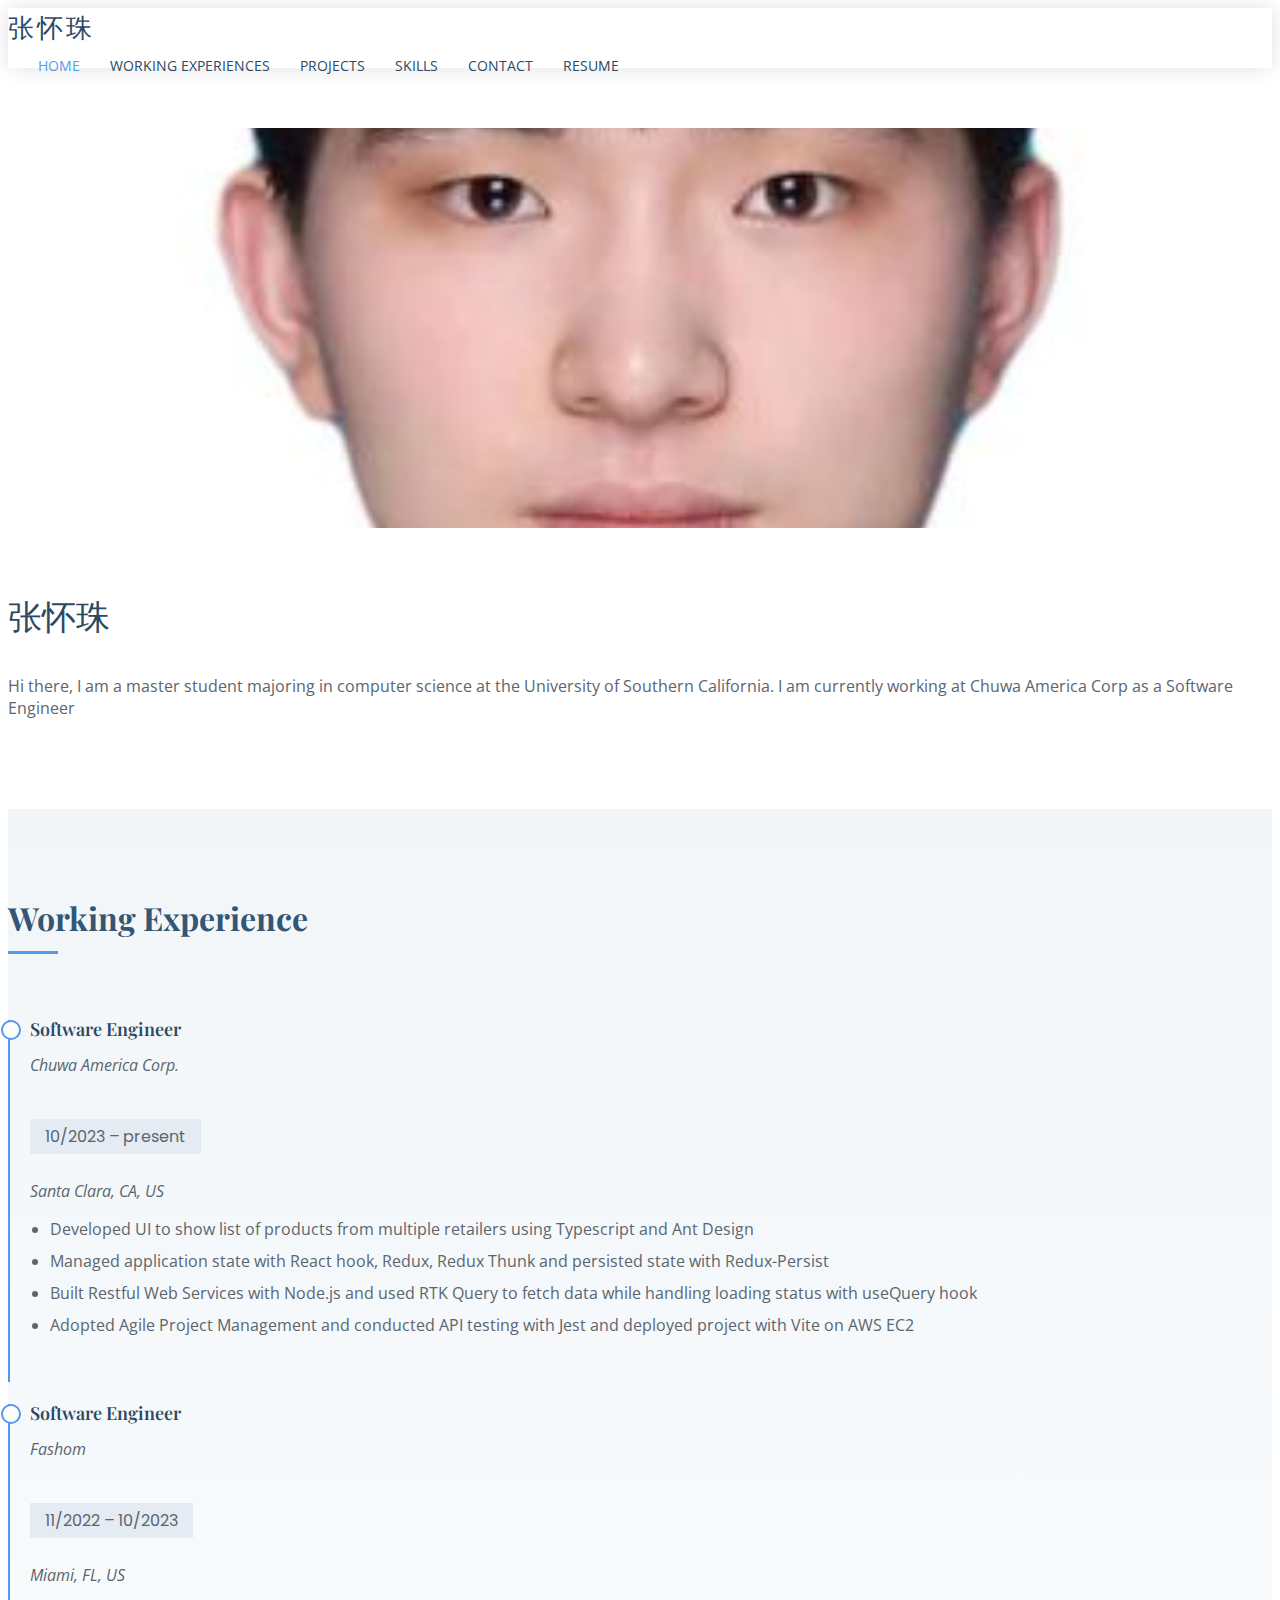
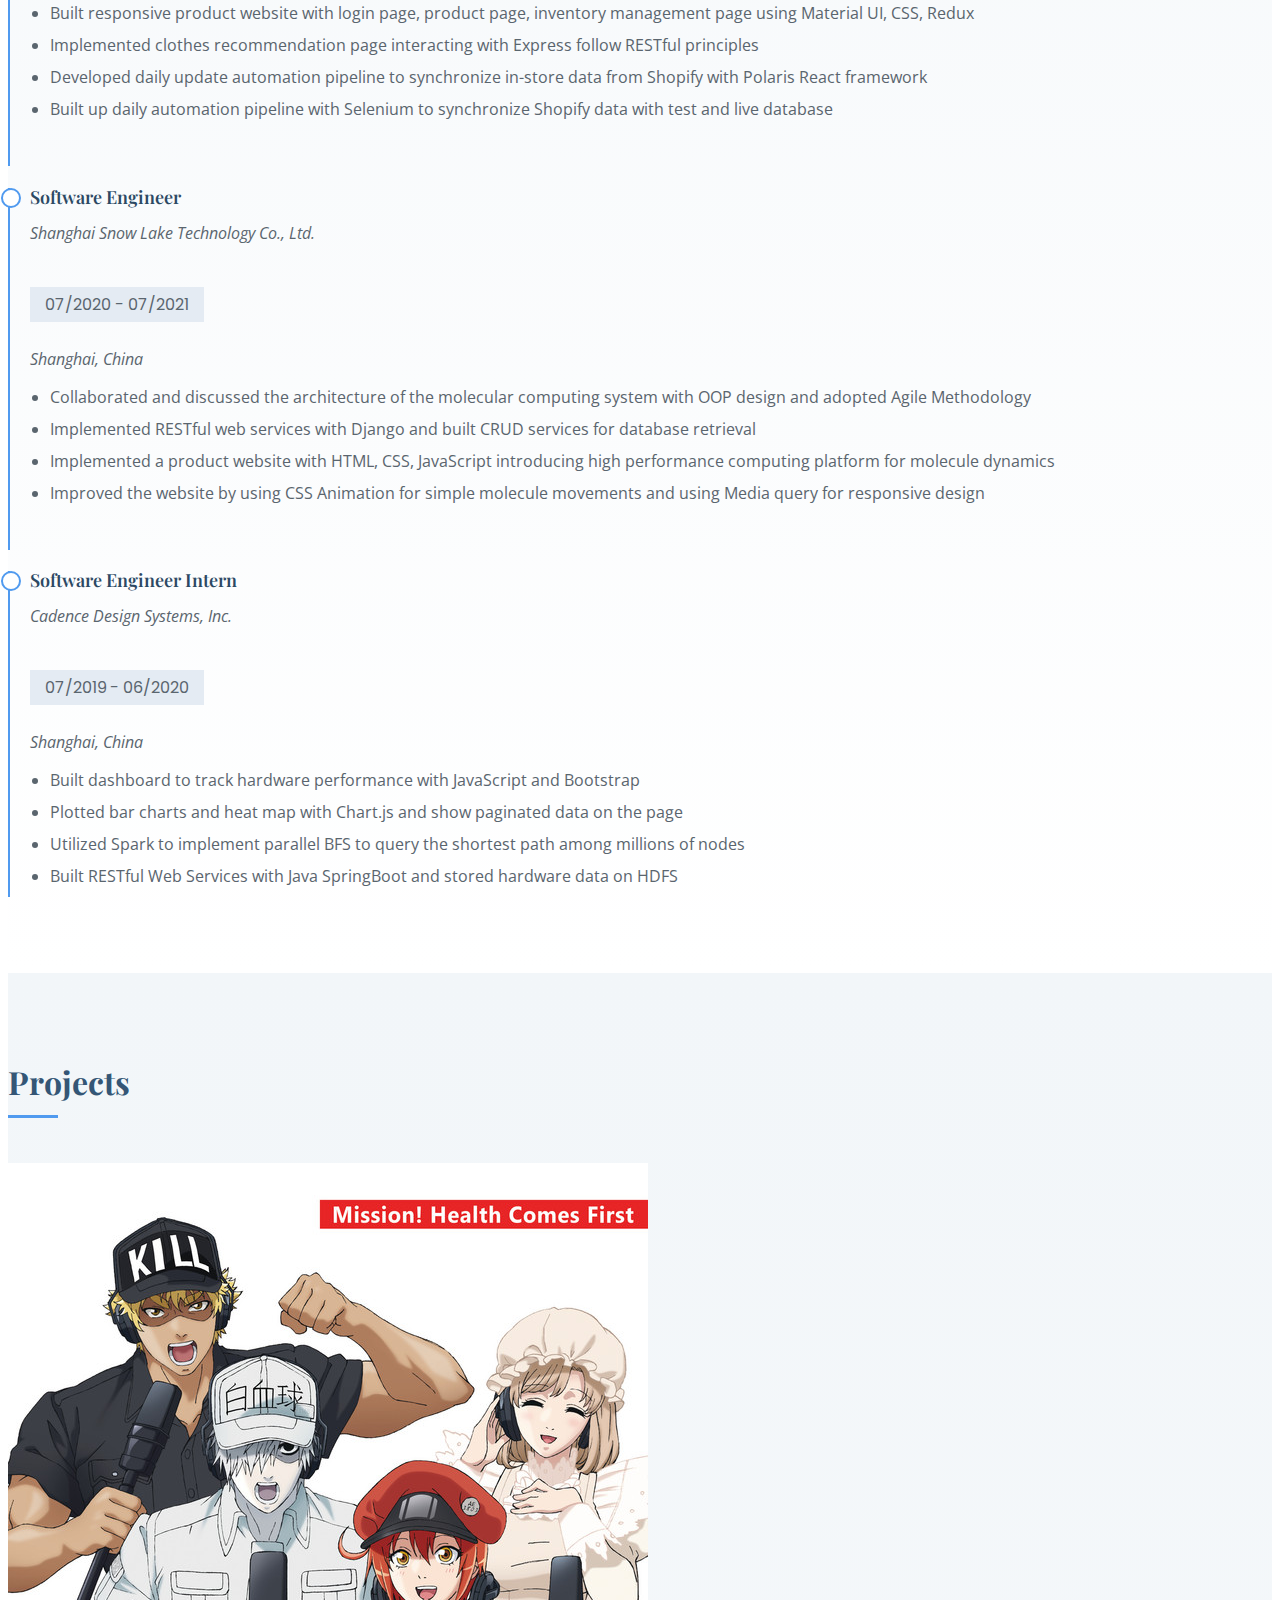
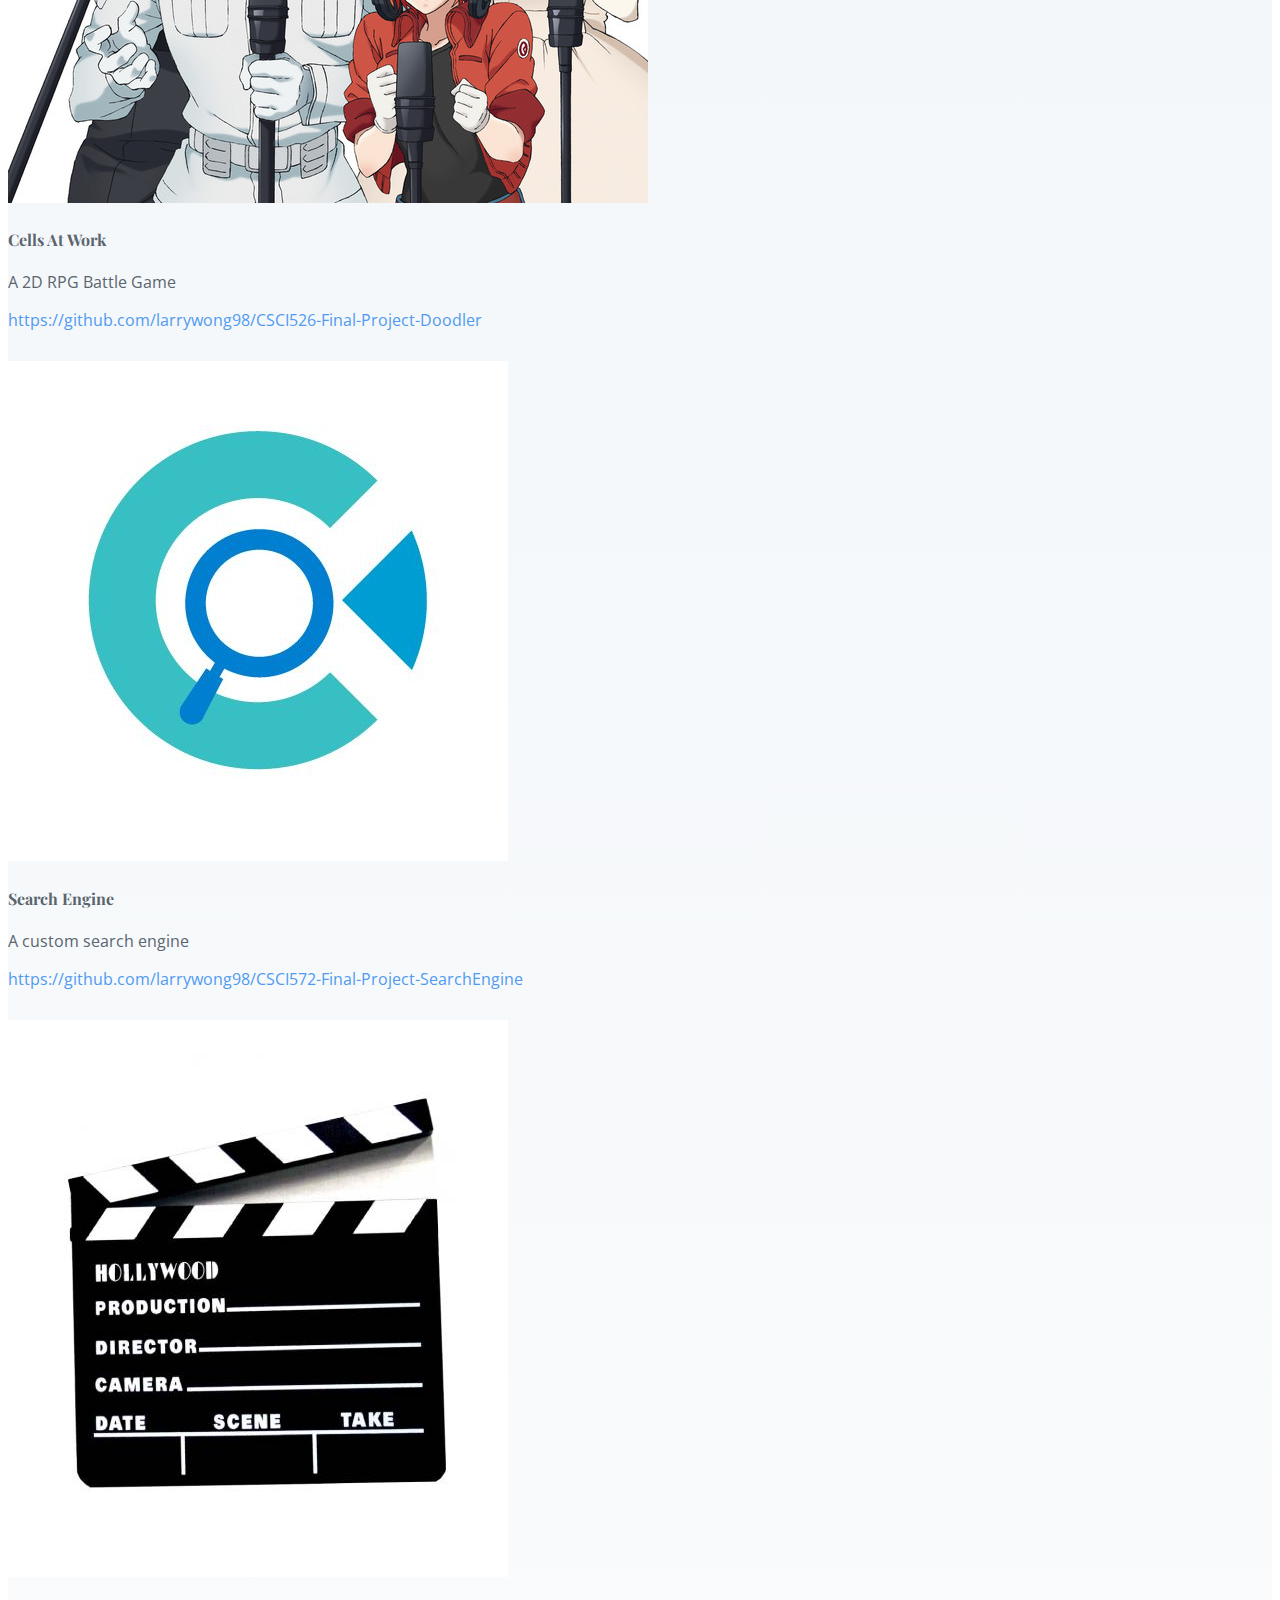
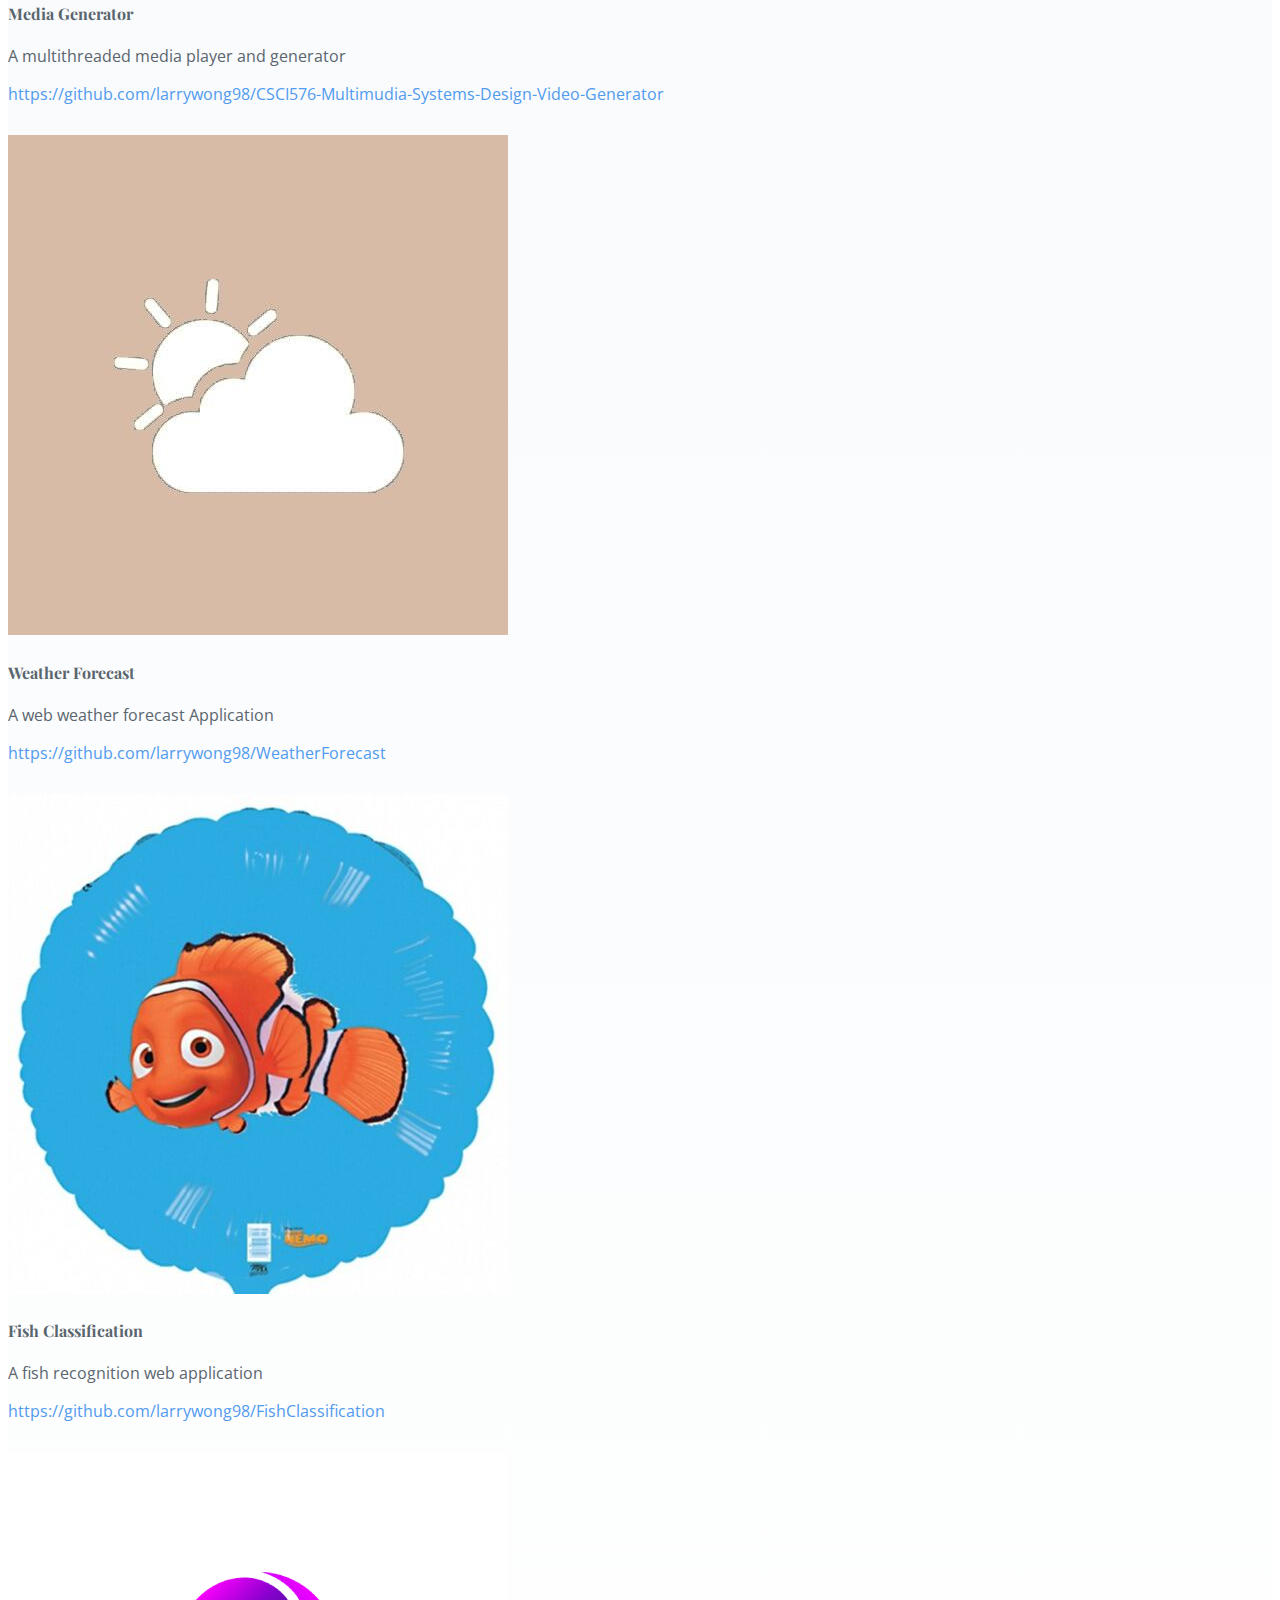
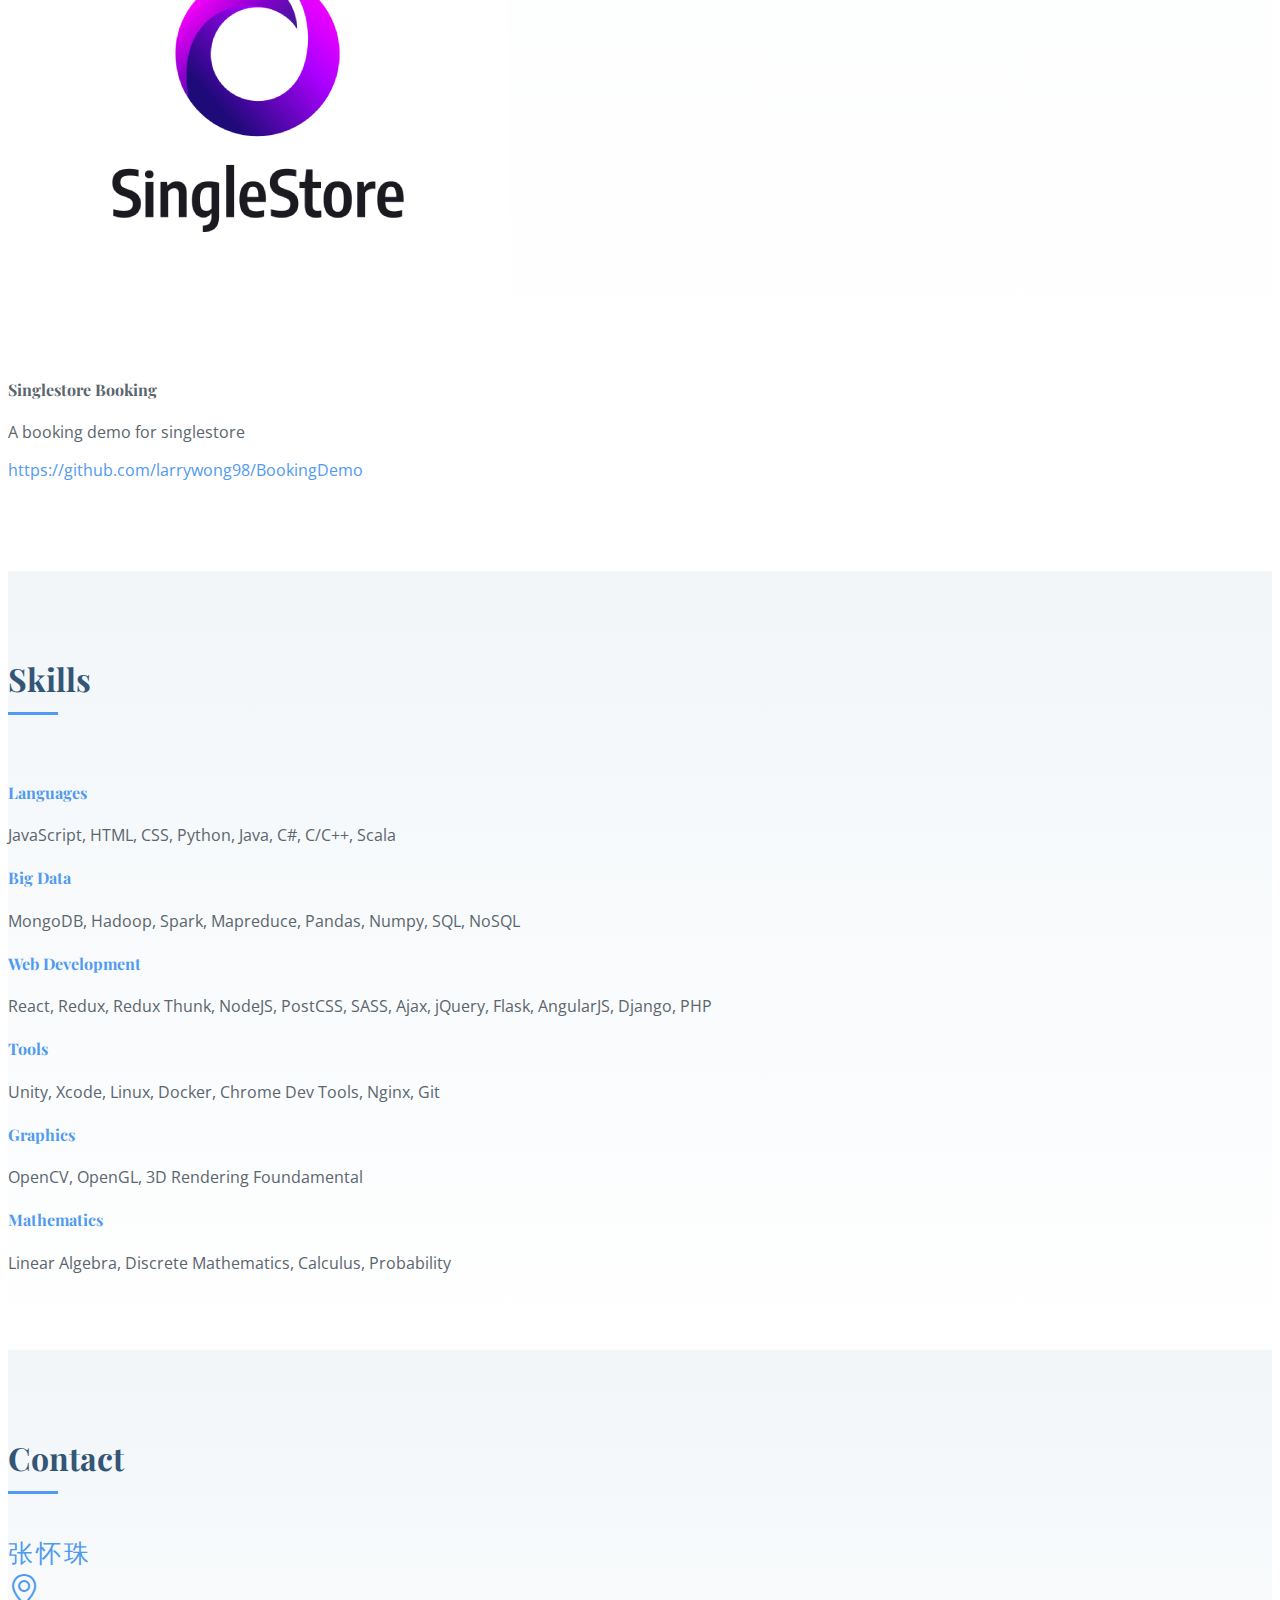
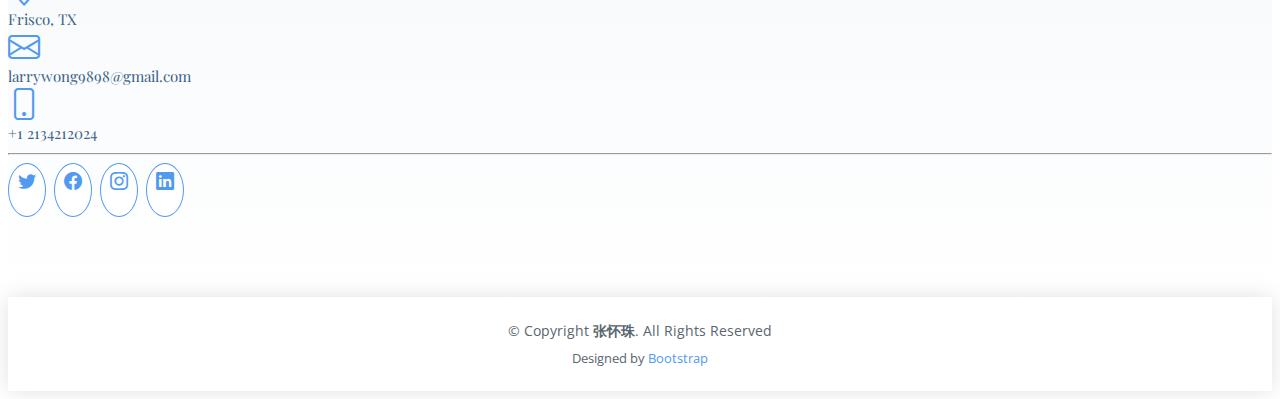
<file: index.html>
<!DOCTYPE html>
<html lang="en">

<head>
  <meta charset="utf-8">
  <meta content="width=device-width, initial-scale=1.0" name="viewport">
  <meta name="format-detection" content="telephone=no">
  <title>Welcome</title>

  <link href="https://cdn.jsdelivr.net/npm/bootstrap@5.1.3/dist/css/bootstrap.min.css" rel="stylesheet"
    integrity="sha384-1BmE4kWBq78iYhFldvKuhfTAU6auU8tT94WrHftjDbrCEXSU1oBoqyl2QvZ6jIW3" crossorigin="anonymous">
  <link rel="stylesheet" href="https://cdn.jsdelivr.net/npm/bootstrap-icons@1.3.0/font/bootstrap-icons.css">
  <link href='https://unpkg.com/boxicons@2.1.2/css/boxicons.min.css' rel='stylesheet'>

  <link href="img/favicon.png" type="image/x-icon" rel="shortcut icon">
  <link href="img/apple-touch-icon.png" rel="apple-touch-icon">

  <link
    href="https://fonts.googleapis.com/css?family=Open+Sans:300,300i,400,400i,600,600i,700,700i|Poppins:300,300i,400,400i,500,500i,600,600i,700,700i|Playfair+Display:400,400i,500,500i,600,600i,700,700i&subset=cyrillic"
    rel="stylesheet">

  <link href="css/style.css" rel="stylesheet">

</head>

<body>
  <header id="header" class="d-flex align-items-center">
    <div class="container d-flex align-items-center justify-content-between">
      <div class="logo">
        <h1><a href="index.html">张怀珠</a></h1>
      </div>

      <nav id="navbar" class="navbar">
        <ul>
          <li><a class="nav-link scrollto active" href="#">HOME</a></li>
          <li><a class="nav-link scrollto" href="#experiences">WORKING EXPERIENCES</a></li>
          <li><a class="nav-link scrollto" href="#projects">PROJECTS</a></li>
          <li><a class="nav-link scrollto" href="#skills">SKILLS</a></li>
          <li><a class="nav-link scrollto" href="#contact">CONTACT</a></li>
          <li><a class="nav-link scrollto" href="https://zhz292.github.io/zhz.pdf">RESUME</a></li>
        </ul>
        <i class="bi bi-list mobile-nav-toggle"></i>
      </nav>
    </div>
  </header>

  <main id="main">
    <section id="about" class="about">
      <div class="container">
        <div
          class="image col-xl-6 offset-xl-3 d-flex align-items-stretch justify-content-center justify-content-lg-start">
        </div>
        <div class="row no-gutters">

          <div class="col-xl-8 offset-xl-2 ps-0 ps-lg-5 pe-lg-1 d-flex align-items-stretch">
            <div class="content d-flex flex-column justify-content-center">
              <h3 class="text-center">张怀珠</h3>
              <p class="text-center fs-5 mt-3 mb-3">
                Hi there, I am a master student majoring in computer science at the University of Southern California. I
                am currently working at Chuwa America Corp as a Software Engineer
              </p>
            </div>
          </div>
        </div>

      </div>
    </section>



    <section id="experiences" class="resume section-bg">
      <div class="container">
        <div class="section-title">
          <h2>Working Experience</h2>
        </div>

        <div class="row">
          <div class="col-lg-18">
            <div class="resume-item">
              <h4>Software Engineer</h4>
              <p><em>Chuwa America Corp.</em></p>
              <h5>10/2023 – present</h5>
              <p><em>Santa Clara, CA, US</em></p>
              <p>
              <ul>
                <li>Developed UI to show list of products from multiple retailers using Typescript and Ant Design</li>
                <li>Managed application state with React hook, Redux, Redux Thunk and persisted state with Redux-Persist</li>
                <li>Built Restful Web Services with Node.js and used RTK Query to fetch data while handling loading status with useQuery hook</li>
                <li>Adopted Agile Project Management and conducted API testing with Jest and deployed project with Vite on AWS EC2</li>
              </ul>
              </p>
            </div>
            <div class="resume-item">
              <h4>Software Engineer</h4>
              <p><em>Fashom</em></p>
              <h5>11/2022 – 10/2023</h5>
              <p><em>Miami, FL, US</em></p>
              <p>
              <ul>
                <li>Built responsive product website with login page, product page, inventory management page using Material UI, CSS, Redux</li>
                <li>Implemented clothes recommendation page interacting with Express follow RESTful principles</li>
                <li>Developed daily update automation pipeline to synchronize in-store data from Shopify with Polaris React framework</li>
                <li>Built up daily automation pipeline with Selenium to synchronize Shopify data with test and live database</li>
              </ul>
              </p>
            </div>
        
            <div class="resume-item hide" >
              <h4>Software Engineer Intern</h4>
              <p><em>Chinan Asset Management Co., Ltd.</em></p>
              <h5>06/2021 - 08/2021</h5>
              <p><em>Shanghai, China</em></p>
              <p>
              <ul>
                <li>Created financial data tables using MySQL and interact with database using Navicat</li>      
                <li>Aggregated stock market data from multiple sources, e.g. Choice, Suntime and Wind and displayed market data with HighChart</li>       
                <li>Implemented RESTful web services with Django and built CRUD services for database retrieval</li>      
                <li>Predicted stock buy and sell time by implement indicator models of BOLL, MACD, RSI, etc</li>       
              </ul>
              </p>
            </div>
        
            <div class="resume-item">
              <h4>Software Engineer</h4>
              <p><em>Shanghai Snow Lake Technology Co., Ltd.</em></p>
              <h5>07/2020 - 07/2021</h5>
              <p><em>Shanghai, China</em></p>
              <p>
              <ul>
                <li>Collaborated and discussed the architecture of the molecular computing system with OOP design and adopted Agile Methodology</li>
                <li>Implemented RESTful web services with Django and built CRUD services for database retrieval</li>
                <li>Implemented a product website with HTML, CSS, JavaScript introducing high performance computing platform for molecule dynamics</li>
                <li>Improved the website by using CSS Animation for simple molecule movements and using Media query for responsive design</li>
              </ul>
              </p>
            </div>

            <div class="resume-item">
              <h4>Software Engineer Intern</h4>
              <p><em>Cadence Design Systems, Inc.</em></p>
              <h5>07/2019 - 06/2020</h5>
              <p><em>Shanghai, China</em></p>
              <p>
              <ul>
                <li>Built dashboard to track hardware performance with JavaScript and Bootstrap</li>
                <li>Plotted bar charts and heat map with Chart.js and show paginated data on the page</li>
                <li>Utilized Spark to implement parallel BFS to query the shortest path among millions of nodes</li>
                <li>Built RESTful Web Services with Java SpringBoot and stored hardware data on HDFS</li>
              </ul>
              </p>
            </div>
          </div>
        </div>
      </div>
    </section>

    <section id="projects" class="portfolio section-bg">
      <div class="container">

        <div class="section-title">
          <h2>Projects</h2>
        </div>
        <!-- 
        <div class="row">
          <div class="col-lg-12 d-flex justify-content-center">
            <ul id="portfolio-flters">
              <li data-filter="*" class="filter-active">All</li>
              <li data-filter=".filter-app">App</li>
              <li data-filter=".filter-card">Card</li>
              <li data-filter=".filter-web">Web</li>
            </ul>
          </div>
        </div> -->

        <div class="row portfolio-container">

          <div class="col-lg-4 col-md-6 portfolio-item filter-app">
            <div class="portfolio-wrap">
              <img src="img/doodler.jpg" class="img-fluid" alt="">
              <div class="portfolio-info">
                <h4>Cells At Work</h4>
                <p>A 2D RPG Battle Game</p>
              </div>
              <div class="portfolio-links">
                <a href="https://github.com/larrywong98/CSCI526-Final-Project-Doodler" title="More Details"><i class="bx bx-link"></i></a>
              </div>
            </div>
            <div class="mt-4 text-center portfolio-info">
              <h4>Cells At Work</h4>
              <p>A 2D RPG Battle Game</p>
              <a href="https://github.com/larrywong98/CSCI526-Final-Project-Doodler">https://github.com/larrywong98/CSCI526-Final-Project-Doodler</a>
            </div>
          </div>


          <div class="col-lg-4 col-md-6 portfolio-item filter-web">
            <div class="portfolio-wrap">
              <img src="img/searchengine.jpg" class="img-fluid" alt="">
              <div class="portfolio-info">
                <h4>Search Engine</h4>
                <p>A custom search engine</p>
              </div>
              <div class="portfolio-links">
                <a href="https://github.com/larrywong98/CSCI572-Final-Project-SearchEngine" title="More Details"><i
                    class="bx bx-link"></i></a>
              </div>
            </div>
            <div class="mt-4 text-center portfolio-info">
              <h4>Search Engine</h4>
              <p>A custom search engine</p>
              <a href="https://github.com/larrywong98/CSCI572-Final-Project-SearchEngine">https://github.com/larrywong98/CSCI572-Final-Project-SearchEngine</a>
            </div>
          </div>

          <div class="col-lg-4 col-md-6 portfolio-item filter-app">
            <div class="portfolio-wrap">
              <img src="img/media.jpg" class="img-fluid" alt="">
              <div class="portfolio-info">
                <h4>Media Generator</h4>
                <p>A multithreaded media player and generator</p>
              </div>
              <div class="portfolio-links">
                <a href="https://github.com/larrywong98/CSCI576-Multimudia-Systems-Design-Video-Generator" title="More Details"><i
                    class="bx bx-link"></i></a>
              </div>
            </div>
            <div class="mt-4 text-center portfolio-info">
              <h4>Media Generator</h4>
              <p>A multithreaded media player and generator</p>
              <a href="https://github.com/larrywong98/CSCI576-Multimudia-Systems-Design-Video-Generator">https://github.com/larrywong98/CSCI576-Multimudia-Systems-Design-Video-Generator</a>
            </div>
          </div>

          <div class="col-lg-4 col-md-6 portfolio-item filter-card">
            <div class="portfolio-wrap">
              <img src="img/weather.jpg" class="img-fluid" alt="">
              <div class="portfolio-info">
                <h4>Weather Forecast</h4>
                <p>A web weather forecast Application</p>
              </div>
              <div class="portfolio-links">
                <a href="https://github.com/larrywong98/WeatherForecast" title="More Details"><i
                    class="bx bx-link"></i></a>
              </div>
            </div>
            <div class="mt-4 text-center portfolio-info">
              <h4>Weather Forecast</h4>
              <p>A web weather forecast Application</p>
              <a
                href="https://github.com/larrywong98/WeatherForecast">https://github.com/larrywong98/WeatherForecast</a>
            </div>
          </div>

          <div class="col-lg-4 col-md-6 portfolio-item filter-web">
            <div class="portfolio-wrap">
              <img src="img/fish.jpg" class="img-fluid" alt="">
              <div class="portfolio-info">
                <h4>Fish Classification</h4>
                <p>A fish recognition web application</p>
              </div>
              <div class="portfolio-links">
                <a href="https://github.com/larrywong98/FishClassification" title="More Details"><i
                    class="bx bx-link"></i></a>
              </div>
            </div>
            <div class="mt-4 text-center portfolio-info">
              <h4>Fish Classification</h4>
              <p>A fish recognition web application</p>
              <a
                href="https://github.com/larrywong98/FishClassification">https://github.com/larrywong98/FishClassification</a>
            </div>
          </div>

          <div class="col-lg-4 col-md-6 portfolio-item filter-web">
            <div class="portfolio-wrap">
              <img src="img/singlestore.png" class="img-fluid" alt="">
              <div class="portfolio-info">
                <h4>Singlestore Booking</h4>
                <p>A booking demo for singlestore</p>
              </div>
              <div class="portfolio-links">
                <a href="https://github.com/larrywong98/BookingDemo" title="More Details"><i
                    class="bx bx-link"></i></a>
              </div>
            </div>
            <div class="mt-4 text-center portfolio-info">
              <h4>Singlestore Booking</h4>
              <p>A booking demo for singlestore</p>
              <a href="https://github.com/larrywong98/BookingDemo">https://github.com/larrywong98/BookingDemo</a>
            </div>
          </div>
        </div>
      </div>
    </section>


    <section id="skills" class="skills section-bg">
      <div class="container">
        <div class="section-title">
          <h2>Skills</h2>
        </div>
        <div class="row">
          <div class="col-lg-4 col-md-6  aos-init aos-animate" data-aos="zoom-in" data-aos-delay="100">
            <div class="icon-box iconbox-blue text-center">
              <h4><a href="#skills">Languages</a></h4>
              <p>JavaScript, HTML, CSS, Python, Java, C#, C/C++, Scala</p>
            </div>
          </div>
          <div class="col-lg-4 col-md-6  mt-4 mt-md-0 aos-init aos-animate" data-aos="zoom-in" data-aos-delay="200">
            <div class="icon-box iconbox-orange text-center">
              <h4><a href="#skills">Big Data</a></h4>
              <p>MongoDB, Hadoop, Spark, Mapreduce, Pandas, Numpy, SQL, NoSQL</p>
            </div>
          </div>
          <div class="col-lg-4 col-md-6 mt-4 mt-lg-0 aos-init aos-animate" data-aos="zoom-in" data-aos-delay="300">
            <div class="icon-box iconbox-pink text-center">
              <h4><a href="#skills">Web Development</a></h4>
              <p>React, Redux, Redux Thunk, NodeJS, PostCSS, SASS, Ajax, jQuery, Flask, AngularJS, Django, PHP</p>
            </div>
          </div>
          <div class="col-lg-4 col-md-6 mt-4 aos-init aos-animate" data-aos="zoom-in" data-aos-delay="100">
            <div class="icon-box iconbox-yellow text-center">
              <h4><a href="#skills">Tools</a></h4>
              <p>Unity, Xcode, Linux, Docker, Chrome Dev Tools, Nginx, Git</p>
            </div>
          </div>
          <div class="col-lg-4 col-md-6 mt-4 aos-init aos-animate" data-aos="zoom-in" data-aos-delay="200">
            <div class="icon-box iconbox-red text-center">
              <h4><a href="#skills">Graphics</a></h4>
              <p>OpenCV, OpenGL, 3D Rendering Foundamental</p>
            </div>
          </div>
          <div class="col-lg-4 col-md-6 mt-4 aos-init aos-animate" data-aos="zoom-in" data-aos-delay="300">
            <div class="icon-box iconbox-teal text-center">
              <h4><a href="">Mathematics</a></h4>
              <p>Linear Algebra, Discrete Mathematics, Calculus, Probability</p>
            </div>
          </div>
        </div>
      </div>
      </div>
    </section>



    <section id="contact" class="contact section-bg">
      <div class="container">
        <div class="section-title">
          <h2>Contact</h2>
        </div>
        <div class="row">
          <div class="col-lg-4 col-md-4">
            <div class="contact-about">
              <div>
                <h3 class="mb-4">张怀珠</h3>
              </div>
              <div class="info">
                <div class="d-flex align-items-center">
                  <i class="bi bi-geo-alt"></i>
                  <p>Frisco, TX</p>
                </div>
                <div class="d-flex align-items-center mt-4">
                  <i class="bi bi-envelope"></i>
                  <p>larrywong9898@gmail.com</p>
                </div>
                <div class="d-flex align-items-center mt-4">
                  <i class="bi bi-phone"></i>
                  <p>+1 2134212024</p>
                </div>
              </div>
              <hr>

              <div class="social-links">
                <a href="#" class="twitter"><i class="bi bi-twitter"></i></a>
                <a href="#" class="facebook"><i class="bi bi-facebook"></i></a>
                <a href="#" class="instagram"><i class="bi bi-instagram"></i></a>
                <a href="https://www.linkedin.com/in/larry-wang-00040619a/" class="linkedin"><i
                    class="bi bi-linkedin"></i></a>
              </div>
            </div>
          </div>
        </div>
      </div>
    </section>
  </main>

  <footer id="footer">
    <div class="container">
      <div class="copyright">
        &copy; Copyright <strong><span>张怀珠</span></strong>. All Rights Reserved
      </div>
      <div class="credits">
        Designed by <a href="https://getbootstrap.com/">Bootstrap</a>
      </div>
    </div>
  </footer>

  <a href="#" class="back-to-top d-flex align-items-center justify-content-center"><i
      class="bi bi-arrow-up-short"></i></a>

  <script src="js/backtotop.js"></script>

</body>

</html>
</file>
<file: css/style.css>
/**
* Template Name: Lonely - v4.7.0
* Template URL: https://bootstrapmade.com/free-html-bootstrap-template-lonely/
* Author: BootstrapMade.com
* License: https://bootstrapmade.com/license/
*/

/*--------------------------------------------------------------
# General
--------------------------------------------------------------*/
body {
  font-family: "Open Sans", sans-serif;
  color: #5a656e;
}

.hide{
  display:none;
}

a {
  color: #509aef;
  text-decoration: none;
}

a:hover {
  color: #509aef;
  text-decoration: none;
}

h1, h2, h3, h4, h5, h6 {
  font-family: "Playfair Display", serif;
}

/*--------------------------------------------------------------
# Back to top button
--------------------------------------------------------------*/
.back-to-top {
  position: fixed;
  visibility: hidden;
  opacity: 0;
  right: 15px;
  bottom: 15px;
  z-index: 9999;
  background: #509aef;
  width: 40px;
  height: 40px;
  border-radius: 50px;
  transition: all 0.4s;
}
.back-to-top i {
  font-size: 24px;
  color: #fff;
  line-height: 0;
}
.back-to-top:hover {
  background: #509aef;
  color: #fff;
}
.back-to-top.active {
  visibility: visible;
  opacity: 1;
}

/*--------------------------------------------------------------
# Header
--------------------------------------------------------------*/
#header {
  transition: all 0.5s;
  z-index: 997;
  transition: all 0.5s;
  height: 60px;
  background: #fff;
  box-shadow: 0px 0px 20px 0px rgba(0, 0, 0, 0.12);
}
#header .logo h1 {
  font-size: 26px;
  margin: 0;
  padding: 6px 0;
  line-height: 1;
  font-weight: 500;
  letter-spacing: 3px;
  text-transform: uppercase;
}
#header .logo h1 a, #header .logo h1 a:hover {
  color: #2c4964;
  text-decoration: none;
}
#header .logo img {
  padding: 0;
  margin: 0;
  max-height: 40px;
}

.scrolled-offset {
  margin-top: 60px;
}

/*--------------------------------------------------------------
# Navigation Menu
--------------------------------------------------------------*/
/**
* Desktop Navigation 
*/
.navbar {
  padding: 0;
}
.navbar ul {
  margin: 0;
  padding: 0;
  display: flex;
  list-style: none;
  align-items: center;
}
.navbar li {
  position: relative;
}
.navbar a, .navbar a:focus {
  display: flex;
  align-items: center;
  justify-content: space-between;
  padding: 10px 0 10px 30px;
  font-size: 14px;
  color: #2c4964;
  white-space: nowrap;
  transition: 0.3s;
}
.navbar a i, .navbar a:focus i {
  font-size: 12px;
  line-height: 0;
  margin-left: 5px;
}
.navbar a:hover, .navbar .active, .navbar .active:focus, .navbar li:hover > a {
  color: #509aef;
}
.navbar .dropdown ul {
  display: block;
  position: absolute;
  left: 14px;
  top: 100%;
  margin: 0;
  padding: 10px 0;
  z-index: 99;
  opacity: 0;
  visibility: hidden;
  background: #fff;
  box-shadow: 0px 0px 30px rgba(127, 137, 161, 0.25);
  transition: 0.3s;
  border-radius: 4px;
}
.navbar .dropdown ul li {
  min-width: 200px;
}
.navbar .dropdown ul a {
  padding: 10px 20px;
  text-transform: none;
}
.navbar .dropdown ul a i {
  font-size: 12px;
}
.navbar .dropdown ul a:hover, .navbar .dropdown ul .active:hover, .navbar .dropdown ul li:hover > a {
  color: #509aef;
}
.navbar .dropdown:hover > ul {
  opacity: 1;
  visibility: visible;
}
.navbar .dropdown .dropdown ul {
  top: 0;
  left: calc(100% - 30px);
  visibility: hidden;
}
.navbar .dropdown .dropdown:hover > ul {
  opacity: 1;
  top: 0;
  left: 100%;
  visibility: visible;
}
@media (max-width: 1366px) {
  .navbar .dropdown .dropdown ul {
    left: -90%;
  }
  .navbar .dropdown .dropdown:hover > ul {
    left: -100%;
  }
}

/**
* Mobile Navigation 
*/
.mobile-nav-toggle {
  color: #2c4964;
  font-size: 28px;
  cursor: pointer;
  display: none;
  line-height: 0;
  transition: 0.5s;
}
.mobile-nav-toggle.bi-x {
  color: #fff;
}

@media (max-width: 991px) {
  .mobile-nav-toggle {
    display: block;
  }

  .navbar ul {
    display: none;
  }
}
.navbar-mobile {
  position: fixed;
  overflow: hidden;
  top: 0;
  right: 0;
  left: 0;
  bottom: 0;
  background: rgba(13, 21, 29, 0.6);
  transition: 0.3s;
  z-index: 998;
}
.navbar-mobile .mobile-nav-toggle {
  position: absolute;
  top: 15px;
  right: 15px;
}
.navbar-mobile ul {
  display: block;
  position: absolute;
  top: 55px;
  right: 15px;
  bottom: 15px;
  left: 15px;
  padding: 10px 0;
  border-radius: 10px;
  background-color: #fff;
  overflow-y: auto;
  transition: 0.3s;
}
.navbar-mobile a, .navbar-mobile a:focus {
  padding: 10px 20px;
  font-size: 15px;
  color: #2c4964;
}
.navbar-mobile a:hover, .navbar-mobile .active, .navbar-mobile li:hover > a {
  color: #509aef;
}
.navbar-mobile .getstarted, .navbar-mobile .getstarted:focus {
  margin: 15px;
}
.navbar-mobile .dropdown ul {
  position: static;
  display: none;
  margin: 10px 20px;
  padding: 10px 0;
  z-index: 99;
  opacity: 1;
  visibility: visible;
  background: #fff;
  box-shadow: 0px 0px 30px rgba(127, 137, 161, 0.25);
}
.navbar-mobile .dropdown ul li {
  min-width: 200px;
}
.navbar-mobile .dropdown ul a {
  padding: 10px 20px;
}
.navbar-mobile .dropdown ul a i {
  font-size: 12px;
}
.navbar-mobile .dropdown ul a:hover, .navbar-mobile .dropdown ul .active:hover, .navbar-mobile .dropdown ul li:hover > a {
  color: #509aef;
}
.navbar-mobile .dropdown > .dropdown-active {
  display: block;
}

/*--------------------------------------------------------------
# Hero Section
--------------------------------------------------------------*/
#hero {
  width: 100%;
  height: 75vh;
  background: url("../img/hero-bg.jpg") top center;
  background-size: cover;
  padding: 0 15px;
}
#hero h1 {
  margin: 0 0 10px 0;
  font-size: 48px;
  font-weight: 700;
  line-height: 56px;
  color: #fff;
}
#hero h2 {
  color: #eee;
  margin-bottom: 10px;
  font-size: 24px;
  font-weight: 300;
  font-family: "Poppins", sans-serif;
}
#hero .btn-get-started {
  font-size: 64px;
  transition: 0.5s;
  color: #fff;
  height: 60px;
}
#hero .btn-get-started:hover {
  padding-top: 10px;
  color: #509aef;
}
@media (min-width: 1024px) {
  #hero {
    background-attachment: fixed;
  }
}
@media (max-width: 768px) {
  #hero h1 {
    font-size: 28px;
    line-height: 36px;
  }
  #hero h2 {
    font-size: 18px;
    line-height: 24px;
    margin-bottom: 30px;
  }
}

/*--------------------------------------------------------------
# Sections General
--------------------------------------------------------------*/
section {
  padding: 60px 0;
}

.section-bg {
  background: linear-gradient(180deg, #f2f6f9 0%, #fff 100%);
}

.section-title {
  padding-bottom: 30px;
}
.section-title h2 {
  font-size: 32px;
  font-weight: bold;
  margin-bottom: 15px;
  padding-bottom: 15px;
  position: relative;
  color: #345676;
}
.section-title h2::after {
  content: "";
  position: absolute;
  display: block;
  width: 50px;
  height: 3px;
  background: #509aef;
  bottom: 0;
  left: 0;
}
.section-title p {
  margin-bottom: 0;
}

/*--------------------------------------------------------------
# Breadcrumbs
--------------------------------------------------------------*/
.breadcrumbs {
  padding: 15px 0;
  background-color: #fcf2f7;
  min-height: 40px;
}
.breadcrumbs h2 {
  font-size: 24px;
  font-weight: 300;
}
.breadcrumbs ol {
  display: flex;
  flex-wrap: wrap;
  list-style: none;
  padding: 0;
  margin: 0;
  font-size: 14px;
}
.breadcrumbs ol li + li {
  padding-left: 10px;
}
.breadcrumbs ol li + li::before {
  display: inline-block;
  padding-right: 10px;
  color: #6c757d;
  content: "/";
}
@media (max-width: 768px) {
  .breadcrumbs .d-flex {
    display: block !important;
  }
  .breadcrumbs ol {
    display: block;
  }
  .breadcrumbs ol li {
    display: inline-block;
  }
}

/*--------------------------------------------------------------
# About
--------------------------------------------------------------*/
.about .content {
  padding: 30px 0;
}
.about .content h3 {
  font-weight: 500;
  font-size: 34px;
  color: #2c4964;
}
/* .about .content h4 {
  font-weight: 500;
  font-size: 34px;
  color: #2c4964;
} */
.about .content p {
  margin-bottom: 0;
}
.about .content .count-box {
  padding: 20px 0;
  width: 100%;
}
.about .content .count-box i {
  display: block;
  font-size: 36px;
  color: #509aef;
  float: left;
  line-height: 0;
}
.about .content .count-box span {
  font-size: 36px;
  line-height: 20px;
  display: block;
  font-weight: 700;
  color: #2c4964;
  margin-left: 50px;
  font-family: "Playfair Display", serif;
}
.about .content .count-box p {
  padding: 15px 0 0 0;
  margin: 0 0 0 50px;
  font-family: "Playfair Display", serif;
  font-size: 14px;
  color: #437099;
}
.about .content .count-box a {
  font-weight: 600;
  display: block;
  margin-top: 20px;
  color: #437099;
  font-size: 15px;
  font-family: "Poppins", sans-serif;
  transition: ease-in-out 0.3s;
}
.about .content .count-box a:hover {
  color: #6b96be;
}
.about .image {
  background: url("../img/me.jpg") center center no-repeat;
  background-size: cover;
  min-height: 400px;
}
@media (max-width: 991px) {
  .about .image {
    text-align: center;
  }
  .about .image img {
    max-width: 80%;
  }
}
@media (max-width: 667px) {
  .about .image img {
    max-width: 100%;
  }
}

/*--------------------------------------------------------------
# Skills
--------------------------------------------------------------*/
.skills .progress {
  height: 50px;
  display: block;
  background: none;
}
.skills .progress .skill {
  padding: 10px 0;
  margin: 0 0 6px 0;
  text-transform: uppercase;
  display: block;
  font-weight: 600;
  font-family: "Poppins", sans-serif;
  color: #2c4964;
}
.skills .progress .skill .val {
  float: right;
  font-style: normal;
}
.skills .progress-bar-wrap {
  background: #fbeaf1;
}
.skills .progress-bar {
  width: 1px;
  height: 10px;
  transition: 0.9s;
  background-color: #509aef;
}

/*--------------------------------------------------------------
# Resume
--------------------------------------------------------------*/
.resume .resume-title {
  font-size: 26px;
  font-weight: 500;
  margin-top: 20px;
  margin-bottom: 20px;
  color: #4b7dab;
  font-family: "Poppins", sans-serif;
}
.resume .resume-item {
  padding: 0 0 20px 20px;
  margin-top: -2px;
  border-left: 2px solid #509aef;
  position: relative;
}
.resume .resume-item h4 {
  line-height: 18px;
  font-size: 18px;
  font-weight: 600;
  color: #2c4964;
  margin-bottom: 10px;
}
.resume .resume-item h5 {
  font-size: 16px;
  background: #e4ebf3;
  padding: 5px 15px;
  display: inline-block;
  font-weight: 400;
  margin-bottom: 10px;
  font-family: "Poppins", sans-serif;
}
.resume .resume-item ul {
  padding-left: 20px;
}
.resume .resume-item ul li {
  padding-bottom: 10px;
}
.resume .resume-item:last-child {
  padding-bottom: 0;
}
.resume .resume-item::before {
  content: "";
  position: absolute;
  width: 16px;
  height: 16px;
  border-radius: 50px;
  left: -9px;
  top: 0;
  background: #fff;
  border: 2px solid #509aef;
}

/*--------------------------------------------------------------
# Services
--------------------------------------------------------------*/
.services .icon-box {
  padding: 20px 15px;
  position: relative;
  overflow: hidden;
  background: #fff;
  box-shadow: 0 0 29px 0 rgba(68, 88, 144, 0.2);
  transition: all 0.3s ease-in-out;
  border-radius: 8px;
  text-align: center;
  z-index: 1;
}
.services .icon-box::before {
  content: "";
  position: absolute;
  top: 0;
  left: 0;
  right: 0;
  height: 0;
  transition: ease-in-out 0.3s;
  z-index: -1;
}
.services .icon-box:hover::before {
  background: #509aef;
  height: 100%;
  border-radius: 0px;
}
.services .icon {
  margin: 0 auto 30px auto;
  padding-top: 10px;
  display: inline-block;
  text-align: center;
  border-radius: 50%;
  width: 60px;
  height: 60px;
  background: #509aef;
  transition: all 0.3s ease-in-out;
}
.services .icon i {
  font-size: 36px;
  line-height: 1;
  color: #fff;
}
.services .title {
  font-weight: 700;
  margin-bottom: 15px;
  font-size: 18px;
}
.services .title a {
  color: #111;
}
.services .description {
  font-size: 15px;
  line-height: 24px;
  margin-bottom: 0;
}
.services .icon-box:hover .title a, .services .icon-box:hover .description {
  color: #fff;
}
.services .icon-box:hover .icon {
  background: #fff;
}
.services .icon-box:hover .icon i {
  color: #509aef;
}
@media (max-width: 768px) {
  .services .icon-box::before {
    bottom: 60%;
  }
}

/*--------------------------------------------------------------
# Portfolio
--------------------------------------------------------------*/
.portfolio .portfolio-item {
  margin-bottom: 30px;
}
.portfolio #portfolio-flters {
  padding: 0;
  margin: 0 auto 35px auto;
  list-style: none;
  text-align: center;
  background: #fff;
  border-radius: 50px;
  padding: 2px 15px;
  box-shadow: 0px 2px 15px rgba(0, 0, 0, 0.08);
}
.portfolio #portfolio-flters li {
  cursor: pointer;
  display: inline-block;
  padding: 10px 15px 8px 15px;
  font-size: 14px;
  font-weight: 600;
  line-height: 1;
  text-transform: uppercase;
  color: #5a656e;
  margin-bottom: 5px;
  transition: all 0.3s ease-in-out;
}
.portfolio #portfolio-flters li:hover, .portfolio #portfolio-flters li.filter-active {
  color: #509aef;
}
.portfolio #portfolio-flters li:last-child {
  margin-right: 0;
}
.portfolio .portfolio-wrap {
  transition: 0.3s;
  position: relative;
  overflow: hidden;
  z-index: 1;
}
.portfolio .portfolio-wrap::before {
  content: "";
  /* background: rgba(44, 73, 100, 0.9); */
  background: rgba(0, 0, 0, 0.9);
  position: absolute;
  left: 30px;
  right: 30px;
  top: 30px;
  bottom: 30px;
  transition: all ease-in-out 0.3s;
  z-index: 2;
  opacity: 0;
}
.portfolio .portfolio-wrap .portfolio-info {
  opacity: 0;
  position: absolute;
  top: 10%;
  left: 0;
  right: 0;
  text-align: center;
  z-index: 3;
  transition: all ease-in-out 0.3s;
}
.portfolio .portfolio-wrap .portfolio-info h4 {
  font-size: 20px;
  color: #fff;
  font-weight: 600;
}
.portfolio .portfolio-wrap .portfolio-info p {
  color: #ffffff;
  font-size: 14px;
  text-transform: uppercase;
}
.portfolio .portfolio-wrap .portfolio-links {
  opacity: 0;
  left: 0;
  right: 0;
  bottom: 10%;
  text-align: center;
  z-index: 3;
  position: absolute;
  transition: all ease-in-out 0.3s;
}
.portfolio .portfolio-wrap .portfolio-links a {
  color: #fff;
  margin: 0 2px;
  font-size: 28px;
  display: inline-block;
  transition: 0.3s;
}
.portfolio .portfolio-wrap .portfolio-links a:hover {
  color: #e684ae;
}
.portfolio .portfolio-wrap:hover::before {
  top: 0;
  left: 0;
  right: 0;
  bottom: 0;
  opacity: 1;
}
.portfolio .portfolio-wrap:hover .portfolio-info {
  opacity: 1;
  top: calc(50% - 48px);
}
.portfolio .portfolio-wrap:hover .portfolio-links {
  opacity: 1;
  bottom: calc(50% - 50px);
}

/*--------------------------------------------------------------
# Portfolio Details
--------------------------------------------------------------*/
.portfolio-details {
  padding-top: 40px;
}
.portfolio-details .portfolio-details-slider img {
  width: 100%;
}
.portfolio-details .portfolio-details-slider .swiper-pagination {
  margin-top: 20px;
  position: relative;
}
.portfolio-details .portfolio-details-slider .swiper-pagination .swiper-pagination-bullet {
  width: 12px;
  height: 12px;
  background-color: #fff;
  opacity: 1;
  border: 1px solid #509aef;
}
.portfolio-details .portfolio-details-slider .swiper-pagination .swiper-pagination-bullet-active {
  background-color: #509aef;
}
.portfolio-details .portfolio-info {
  padding: 30px;
  box-shadow: 0px 0 30px rgba(44, 73, 100, 0.08);
}
.portfolio-details .portfolio-info h3 {
  font-size: 22px;
  font-weight: 700;
  margin-bottom: 20px;
  padding-bottom: 20px;
  border-bottom: 1px solid #eee;
}
.portfolio-details .portfolio-info ul {
  list-style: none;
  padding: 0;
  font-size: 15px;
}
.portfolio-details .portfolio-info ul li + li {
  margin-top: 10px;
}
.portfolio-details .portfolio-description {
  padding-top: 30px;
}
.portfolio-details .portfolio-description h2 {
  font-size: 26px;
  font-weight: 700;
  margin-bottom: 20px;
}
.portfolio-details .portfolio-description p {
  padding: 0;
}

/*--------------------------------------------------------------
# Testimonials
--------------------------------------------------------------*/
.testimonials .testimonials-carousel, .testimonials .testimonials-slider {
  overflow: hidden;
}
.testimonials .testimonial-item {
  box-sizing: content-box;
  min-height: 320px;
}
.testimonials .testimonial-item .testimonial-img {
  width: 90px;
  border-radius: 50%;
  margin: -40px 0 0 40px;
  position: relative;
  z-index: 2;
  border: 6px solid #fff;
  box-shadow: 0px 5px 15px rgba(0, 0, 0, 0.1);
}
.testimonials .testimonial-item h3 {
  font-size: 18px;
  font-weight: bold;
  margin: 10px 0 5px 45px;
  color: #2c4964;
}
.testimonials .testimonial-item h4 {
  font-size: 14px;
  color: #6b96be;
  margin: 0 0 0 45px;
}
.testimonials .testimonial-item .quote-icon-left, .testimonials .testimonial-item .quote-icon-right {
  color: #f7d9e6;
  font-size: 26px;
}
.testimonials .testimonial-item .quote-icon-left {
  display: inline-block;
  left: -5px;
  position: relative;
}
.testimonials .testimonial-item .quote-icon-right {
  display: inline-block;
  right: -5px;
  position: relative;
  top: 10px;
}
.testimonials .testimonial-item p {
  font-style: italic;
  margin: 0 15px 0 15px;
  padding: 20px 20px 60px 20px;
  background: #fff;
  position: relative;
  border-radius: 6px;
  position: relative;
  z-index: 1;
  box-shadow: 0px 2px 15px rgba(0, 0, 0, 0.1);
}
.testimonials .swiper-pagination {
  margin-top: 20px;
  position: relative;
}
.testimonials .swiper-pagination .swiper-pagination-bullet {
  width: 12px;
  height: 12px;
  background-color: #fff;
  opacity: 1;
  border: 1px solid #509aef;
}
.testimonials .swiper-pagination .swiper-pagination-bullet-active {
  background-color: #509aef;
}
@media (max-width: 767px) {
  .testimonials {
    margin: 30px 10px;
  }
}

/*--------------------------------------------------------------
# Contact
--------------------------------------------------------------*/
.contact .contact-about h3 {
  font-size: 25px;
  margin: 0 0 10px 0;
  padding: 0;
  line-height: 1;
  font-weight: 300;
  letter-spacing: 3px;
  text-transform: uppercase;
  color: #509aef;
}
.contact .contact-about p {
  font-size: 20px;
  line-height: 24px;
  font-family: "Playfair Display", serif;
  color: #3c6387;
}
.contact .social-links {
  padding-bottom: 20px;
}
.contact .social-links a {
  font-size: 18px;
  display: inline-block;
  background: #fff;
  color: #509aef;
  line-height: 0;
  padding: 8px 0;
  margin-right: 4px;
  border-radius: 50%;
  text-align: center;
  width: 36px;
  height: 36px;
  transition: 0.3s;
  border: 1px solid #509aef;
}
.contact .social-links a:hover {
  background: #509aef;
  color: #fff;
}
.contact .info {
  color: #5a656e;
}
.contact .info i {
  font-size: 32px;
  color: #509aef;
  line-height: 0;
  margin-right: 15px;
}
.contact .info p {
  font-size: 15px;
  font-family: "Playfair Display", serif;
  /* font-family: "Comic Sans MS", "Comic Sans", cursive; */
  margin: 0;
}
.contact .php-email-form .error-message {
  display: none;
  color: #fff;
  background: #ed3c0d;
  text-align: left;
  padding: 15px;
  font-weight: 600;
}
.contact .php-email-form .error-message br + br {
  margin-top: 25px;
}
.contact .php-email-form .sent-message {
  display: none;
  color: #fff;
  background: #18d26e;
  text-align: center;
  padding: 15px;
  font-weight: 600;
}
.contact .php-email-form .loading {
  display: none;
  background: #fff;
  text-align: center;
  padding: 15px;
}
.contact .php-email-form .loading:before {
  content: "";
  display: inline-block;
  border-radius: 50%;
  width: 24px;
  height: 24px;
  margin: 0 10px -6px 0;
  border: 3px solid #18d26e;
  border-top-color: #eee;
  -webkit-animation: animate-loading 1s linear infinite;
  animation: animate-loading 1s linear infinite;
}
.contact .php-email-form input, .contact .php-email-form textarea {
  border-radius: 0;
  box-shadow: none;
  font-size: 14px;
}
.contact .php-email-form input:focus, .contact .php-email-form textarea:focus {
  border-color: #509aef;
}
.contact .php-email-form button[type=submit] {
  background: #509aef;
  border: 0;
  padding: 10px 24px;
  color: #fff;
  transition: 0.4s;
  border-radius: 50px;
}
.contact .php-email-form button[type=submit]:hover {
  background: #509aef;
}
@-webkit-keyframes animate-loading {
  0% {
    transform: rotate(0deg);
  }
  100% {
    transform: rotate(360deg);
  }
}
@keyframes animate-loading {
  0% {
    transform: rotate(0deg);
  }
  100% {
    transform: rotate(360deg);
  }
}

/*--------------------------------------------------------------
# Footer
--------------------------------------------------------------*/
#footer {
  background: #fff;
  padding: 24px 0;
  font-size: 14px;
  box-shadow: 0px 0 20px 0 rgba(0, 0, 0, 0.12);
}
#footer .copyright {
  text-align: center;
}
#footer .credits {
  padding-top: 8px;
  text-align: center;
  font-size: 13px;
}
</file>
